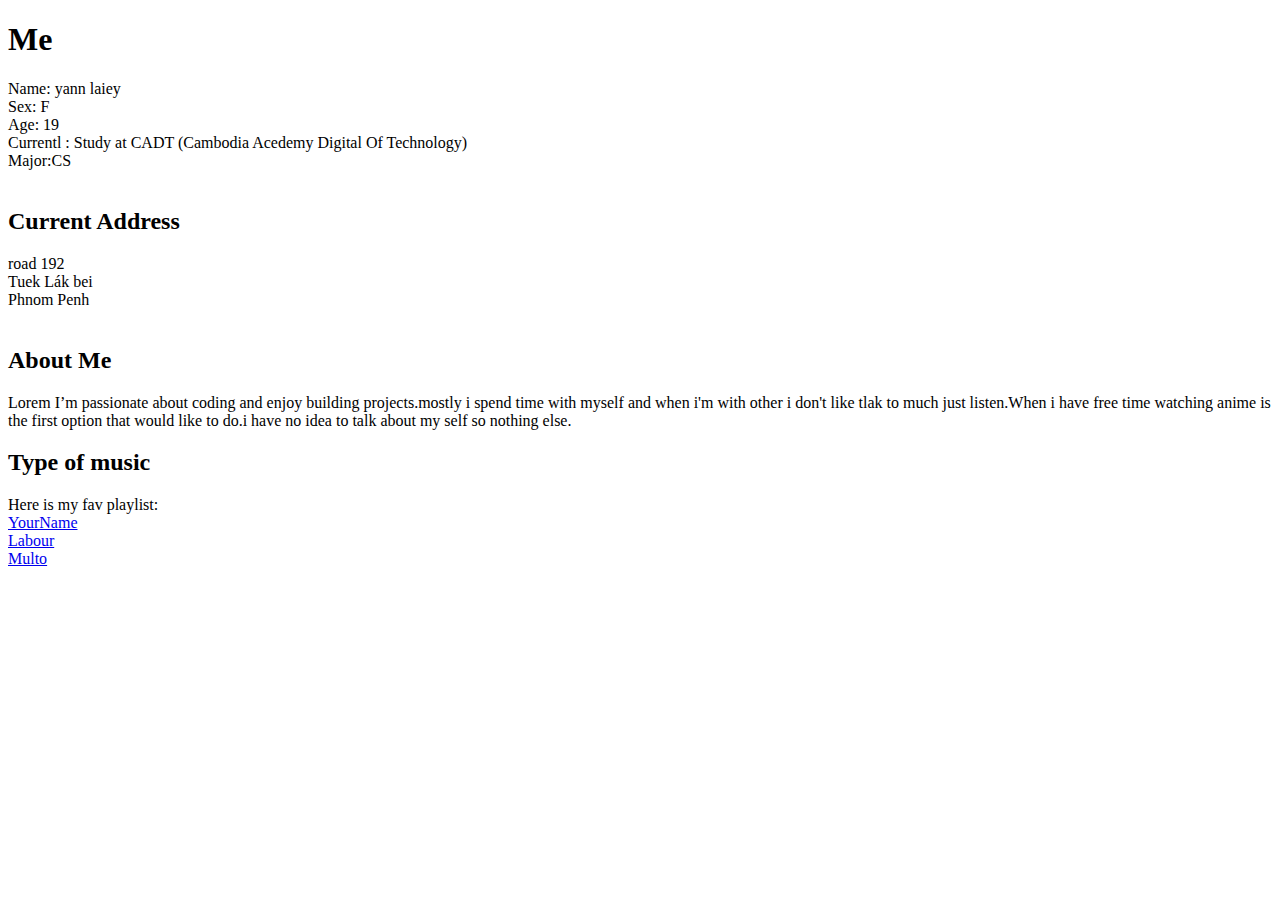
<file: Homework/Me.html>
<!DOCTYPE html>
<html lang="en">
<head>
    <meta charset="UTF-8">
    <meta name="viewport" content="width=device-width, initial-scale=1.0">
    <title>me</title>
</head>
<body>
    <h1>
        Me
    </h1>
    <li>Name: yann laiey</li>
    <li>Sex: F</li>
    <li>Age: 19</li>
    <li>Currentl : Study at CADT (Cambodia Acedemy Digital Of Technology)</li>
    <li> Major:CS</li>
    <br>
    <h2>
        Current Address
    </h2>
    <li>road 192 </li>
    <li>Tuek Lák bei</li>
    <li>Phnom Penh</li>
    <br>
   <h2>
    About Me
</h2>
Lorem I’m passionate about coding and enjoy building projects.mostly i spend time with myself and when i'm with  other i don't like tlak to much 
just listen.When i have free time watching anime is the first option that would like to do.i have no idea to  talk  about my self so nothing else. 
<h2>Type of music</h2>
<li>Here is my fav playlist:</li>
<a href="https://youtu.be/zjZD-ibfhnU?si=ItOcNLJVGJx0KFzj">YourName</a>
<br>
<a href="https://youtu.be/H_sSuViPBHs?si=kEAgeUC9-tug7VQm">Labour</a>
<br>
<a href="https://youtu.be/Rht8rS4cR1s?si=kh4zZFeOwaWT4WA4">Multo</a>
</body>
</html>
</file>
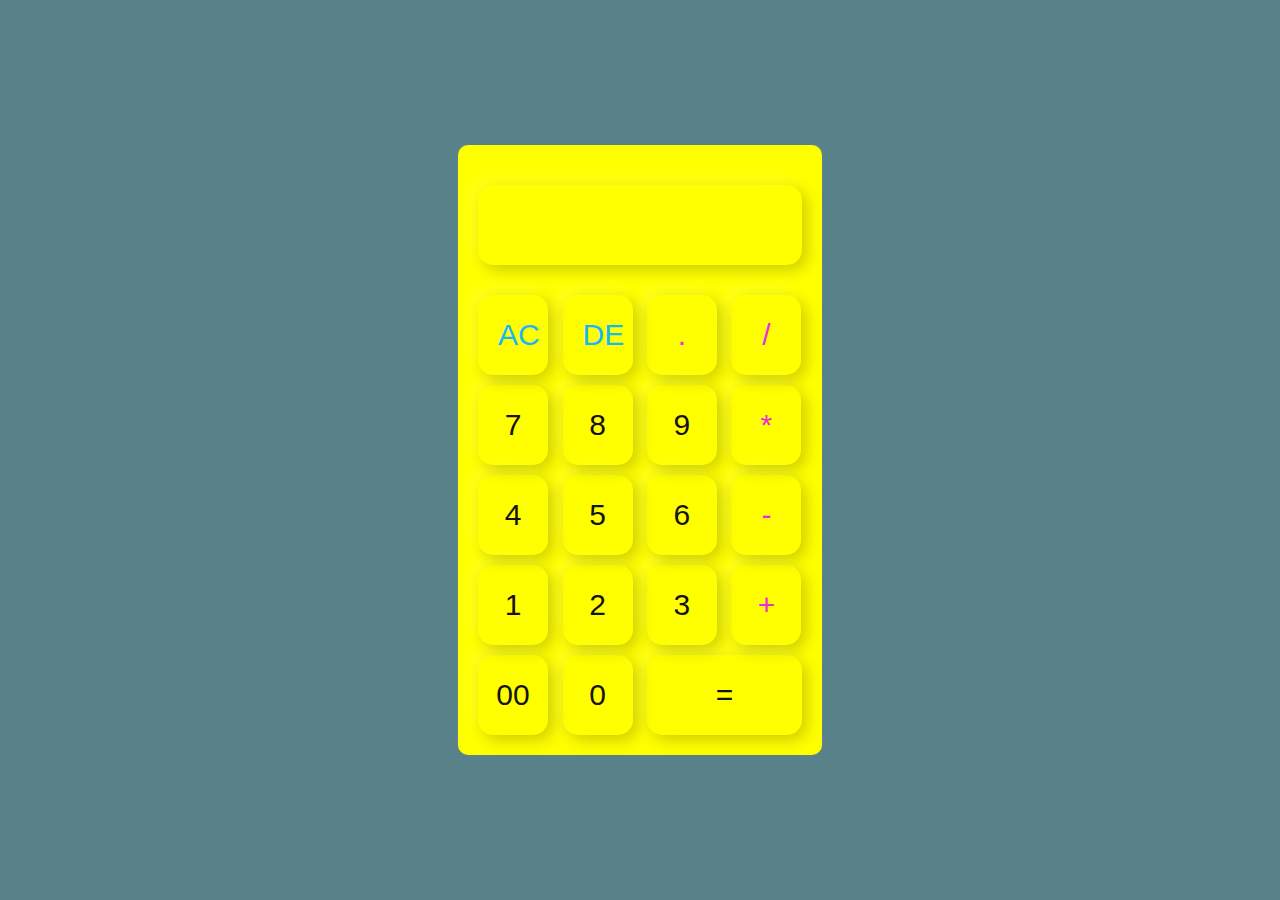
<file: self-learn/calculator.html>
<!DOCTYPE html>
<html lang="en">
<head>
    <meta charset="UTF-8">
    <meta name="viewport" content="width=device-width, initial-scale=1.0">
    <title>Document</title>
    <link rel="stylesheet" href="style.css">
</head>
<body>
    <div class="background">
        <div class="calculator">
       <form>
        <div class="result">
            <input type="text"  id="result">
        </div>
        <div>
            <input type="button" value="AC" onclick="result.value=''" class="letter"  class=" letter push">
            <input type="button" value="DE" onclick="result.value=result.value.toString().slice(0, -1)"
            class="letter"  class=" letter push">
            <input type="button" value="." onclick="result.value+='.'" class="icon"  class="icon push">
            <input type="button" value="/" onclick="result.value+='/'" class="icon"  class=" icon push">
        </div>
        <div >
            <input type="button" value="7" onclick="result.value+='7'">
            <input type="button" value="8" onclick="result.value+='8'">
            <input type="button" value="9" onclick="result.value+='9'">
            <input type="button" value="*" onclick="result.value+='*'" class="icon"> 
        </div>
        <div >
             <input type="button" value="4" onclick="result.value+='4'">
            <input type="button" value="5" onclick="result.value+='5'">
            <input type="button" value="6" onclick="result.value+='6'">
            <input type="button" value="-" onclick="result.value+='-'" class="icon">
        </div>
        <div >
             <input type="button" value="1" onclick="result.value+='1'">
            <input type="button" value="2" onclick="result.value+='2'">
            <input type="button" value="3" onclick="result.value+='3'">
            <input type="button" value="+" onclick="result.value+='+'" class="icon">
        </div>
        <div >
             <input type="button" value="00" onclick="result.value+='00'">
            <input type="button" value="0" onclick="result.value+='0'">
            <input type="button" value="=" class="equal" onclick="result.value=eval(result.value)">
        </div>
       </form>
    </div>
    </div>
</body>
</html>
</file>
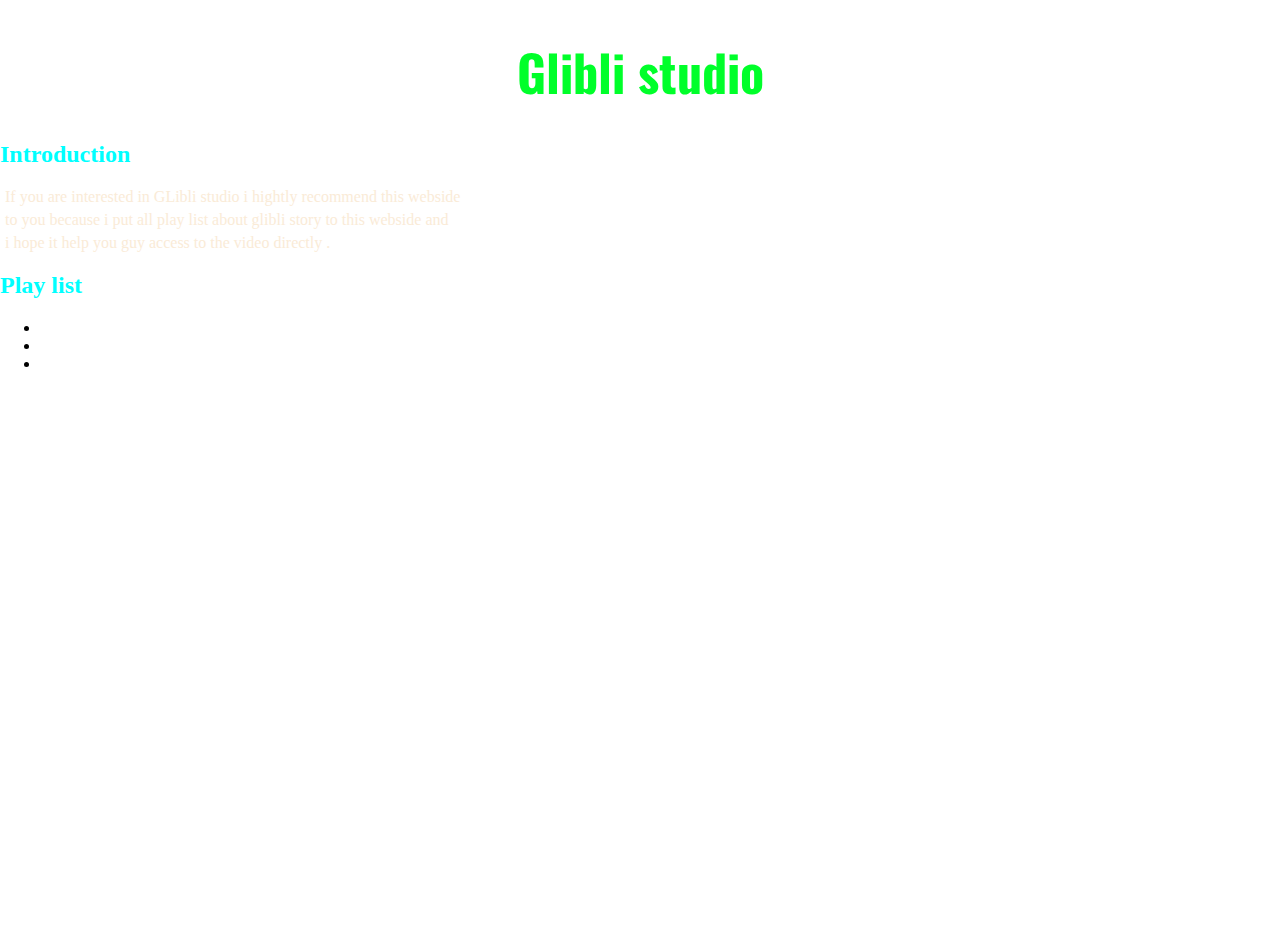
<file: week2/glibli.html>
<!DOCTYPE html>
<html lang="en">
<head>
    <meta charset="UTF-8">
    <meta name="viewport" content="width=device-width, initial-scale=1.0">
    <title>Document</title>
    <style>
        html, body{
            height:100%;
            margin: 0;
        }
        body{
             background-image: url("https://i.pinimg.com/736x/97/45/a2/9745a263cd7cf0f91c9f31aa503da1e3.jpg");
             background-repeat: no-repeat;
             background-size:cover;
             background-position: center;
             
        }
    </style>
</head>
<body>
    <h1>Glibli studio</h1>
    <link rel="stylesheet" href="filter .css">
    <h2>Introduction</h2>
    <p>     If you are interested  in  GLibli studio i hightly  recommend this  webside 
</p>
<p> to  you
         because  i put  all  play  list  about glibli  story to  this webside and 
         </p>
         <p> i  hope  it  help  you  guy  access to the  video directly .</p>
         <h2>Play list</h2>
         <ul>
            <li></li>
            <li></li>
            <li></li>
         </ul>
</body>
</html>
</file>
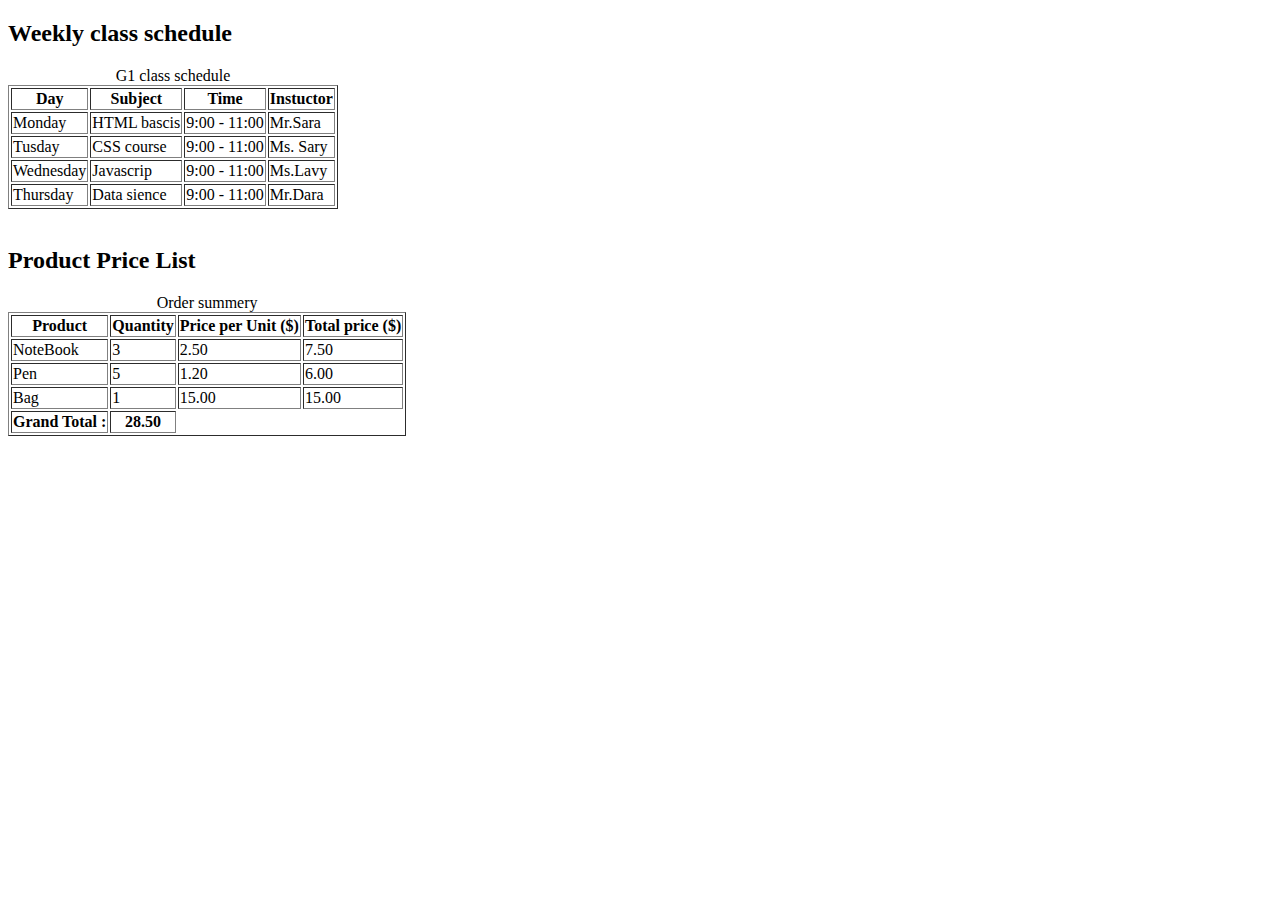
<file: week3/Ex2.html>
<!DOCTYPE html>
<html lang="en">
<head>
    <meta charset="UTF-8">
    <meta name="viewport" content="width=device-width, initial-scale=1.0">
    <title>Document</title>
</head>
<body>
    <h2 >Weekly  class schedule</h2>
    <table border="1">
        <caption style="caption-side: top;text-align: center;">G1 class schedule</caption>
        <tr>
    <th> Day</th>
    <th>Subject</th>
    <th>Time</th>
    <th>Instuctor</th>
       </tr>
       <tr>
        <td>  Monday  </td>
        <td> HTML bascis </td>
        <td>9:00 - 11:00</td>
        <td>Mr.Sara</td>
       </tr>
       <tr>
        <td>Tusday</td>
        <td>CSS course</td>
        <td>9:00 - 11:00</td>
        <td>Ms. Sary</td>
       </tr>
       <tr>
         <td>Wednesday</td>
        <td>Javascrip</td>
        <td>9:00 - 11:00</td>
        <td>Ms.Lavy</td>
       </tr>
       <tr>
        <td>Thursday</td>
        <td>Data sience</td>
        <td>9:00 - 11:00</td>
        <td>Mr.Dara</td>
       </tr>
    </table><br>

    <h2>Product Price  List</h2>
    <table border="1">
         <caption style="caption-side: top;text-align: center;">Order summery</caption>
        <tr>
            <th>Product</th>
            <th>Quantity</th>
            <th>Price per Unit ($)</th>
            <th>Total price ($) </th>
        </tr>
        <tr>
            <td>NoteBook</td>
            <td>3</td>
            <td>2.50</td>
            <td>7.50</td>
        </tr>
        <tr>
            <td>Pen</td>
            <td>5</td>
            <td>1.20</td>
            <td>6.00</td>
        </tr>
        <tr>
            <td>Bag</td>
            <td>1</td>
            <td>15.00</td>
            <td>15.00</td>
        </tr>
        <tr>
            <th>Grand Total :</th>
            <th>28.50</th>
        </tr>

    </table>

</body>
</html>
</file>
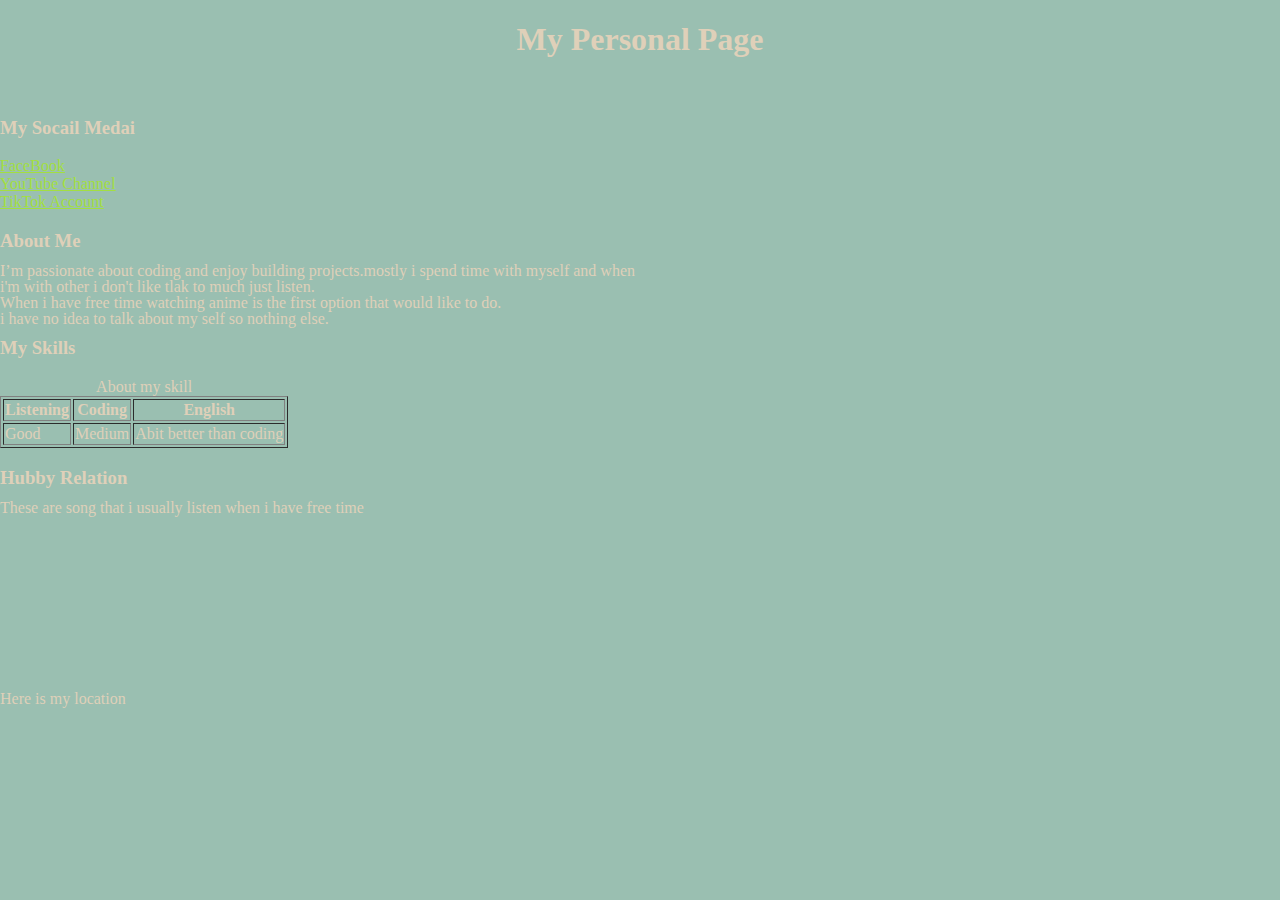
<file: week3/homework.html>
<!DOCTYPE html>
<html lang="en">
<head>
    <style>
        html, body{
            height:100%;
            margin: 0;
        }
        body{
             background-image: url("https://i.pinimg.com/736x/f2/a8/4a/f2a84a36017820aef7f90e381a3b1dc0.jpg");
             background-repeat: no-repeat;
             background-size:cover;
             background-position: center;
             
        }
        body::before{
            content: "";
  position: absolute;
  top: 0;
  left: 0;
  width: 100%;
  height: 100%;
  background-color: rgba(87, 148, 125, 0.6); 
  z-index: -1; 
        }
    </style>
    <meta charset="UTF-8">
    <meta name="viewport" content="width=device-width, initial-scale=1.0">
    <title>personal</title>
</head>
<body style="color: rgb(223, 208, 185);">
    <h1 style="text-align: center;">My Personal Page</h1><br>
    <head>
        <h3>My Socail Medai</h3>
        <nav >
            <a style="color: rgb(163, 223, 65);" href="https://web.facebook.com/yu.ey.396208">FaceBook</a><br>
            <a style="color: rgb(163, 223, 65);" href="https://youtube.com/@yannlaie5225?si=BCPNhF9MjljlWuq6">YouTube Channel</a><br>
            <a style="color: rgb(163, 223, 65);" href="https://www.tiktok.com/@eyyyyyyyyyy7?_t=ZS-8yyVOh16wwS&_r=1">TikTok Account</a><br>
        </nav>
    </head>
    <section>
        <h3>About Me</h3>
        <div style="line-height: 0;">
        <p>I’m passionate about coding and enjoy building projects.mostly i spend time with myself and when  </p>
<p>i'm with  other i don't like tlak to much just listen.</p>
<p>When i have free time watching anime is the first option that would like to do.</p>
<p>i have no idea to  talk  about my self so nothing else.</p>
</div>
    </section>
    <h3>My Skills</h3>
    <table border="1">
<caption style="caption-side: top;text-align: center;">About my skill</caption>
        <tr>
            <th>Listening</th>
            <th>Coding</th>
            <th>English</th>
        </tr>
        <tr>
            <td>Good</td>
            <td>Medium</td>
            <td>Abit  better  than  coding</td>
        </tr>
    </table>
    <h3>Hubby Relation</h3>
    <div style="line-height: 0;">
    <p>These are song that i usually listen when i have free time</p>
   <iframe width="200" height="150" src="https://www.youtube.com/embed/eg65SbqmT0s?si=aL0GTCmYPa9Jg7zf" title="YouTube video player" frameborder="0" allow="accelerometer; autoplay; clipboard-write; encrypted-media; gyroscope; picture-in-picture; web-share" referrerpolicy="strict-origin-when-cross-origin" allowfullscreen></iframe>
   </div>
   <p>Here is  my location</p>
   <iframe src="https://www.google.com/maps/embed?pb=!1m16!1m12!1m3!1d694.8661326820387!2d104.89026159018044!3d11.560283370790458!2m3!1f0!2f0!3f0!3m2!1i1024!2i768!4f13.1!2m1!1sStreet%20192nd%2C%20Phnom%20Penh!5e0!3m2!1sen!2skh!4v1755623126725!5m2!1sen!2skh" width="300" height="100" style="border:0;" allowfullscreen="" loading="lazy" referrerpolicy="no-referrer-when-downgrade"></iframe>
</body>
</html>
</file>
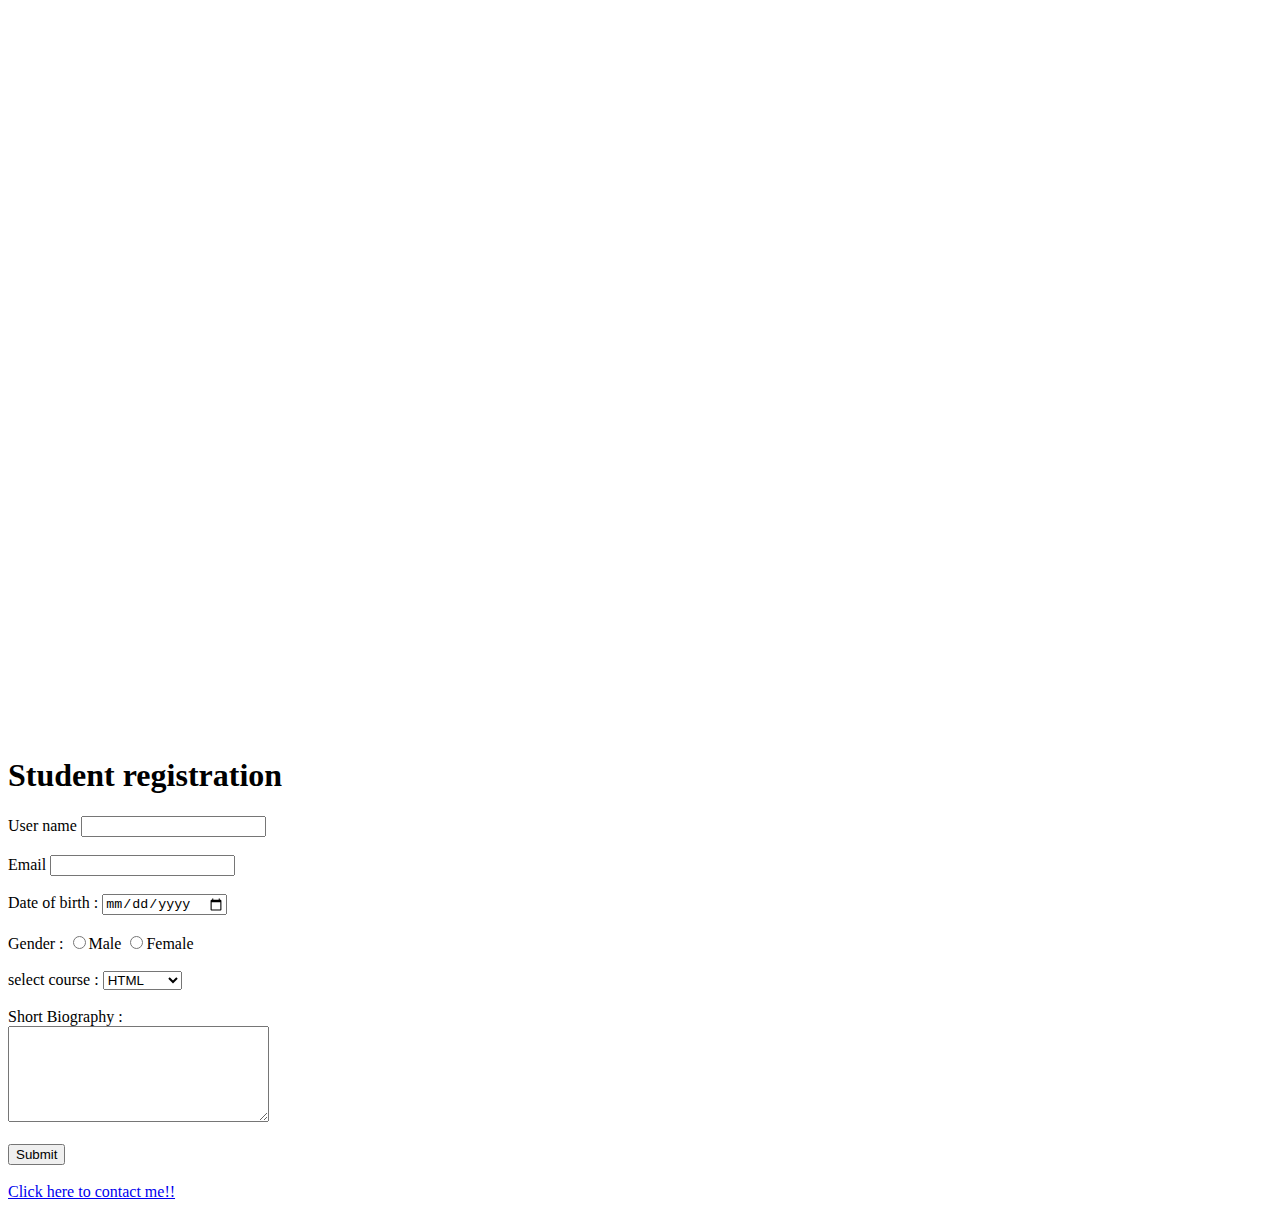
<file: week3/practice.html>
<!DOCTYPE html>
<html lang="en">
<head>
    <meta charset="UTF-8">
    <meta name="viewport" content="width=device-width, initial-scale=1.0">
    <title>Document</title>
</head>
<body>
    <iframe width="600" height="315" src="https://www.youtube.com/embed/eg65SbqmT0s?si=hd5K1JJAIRb71DNi" title="YouTube video player" frameborder="0" allow="accelerometer; autoplay; clipboard-write; encrypted-media; gyroscope; picture-in-picture; web-share" referrerpolicy="strict-origin-when-cross-origin" allowfullscreen></iframe>
    <br>
    <br><br><br>
    <iframe width="600" height="315" src="https://www.google.com/maps/embed?pb=!1m18!1m12!1m3!1d1341.3356009308686!2d104.91318938456791!3d11.661005419119736!2m3!1f0!2f0!3f0!3m2!1i1024!2i768!4f13.1!3m3!1m2!1s0x310953003413a5e3%3A0x6030e510c56cea02!2z4Z6f4Z624Z6b4Z624Z6A4Z6f4Z634Z6A4Z6Y4Z-S4Z6Y!5e0!3m2!1sen!2skh!4v1755485849434!5m2!1sen!2skh" width="600" height="450" style="border:0;" allowfullscreen="" loading="lazy" referrerpolicy="no-referrer-when-downgrade"></iframe>
    <br><br><br>
    <h1>  Student registration</h1>
    <form action="#">
        <label for="name">User name</label>
        <input type="text" required><br><br>
        <label for="email">Email</label>
        <input type="email" required><br><br>
        <label for="date">Date of  birth :</label>
        <input type="date" required><br><br>
        <label for="gender">Gender :</label>
        <input type="radio">Male  <input type="radio" required>Female <br><br>
        <label for="course">select course :</label>
        <select name="" id="course">
        <option value="HTML">HTML</option>
        <option value="CSS">CSS</option>
        <option value="Javascrip">Javascrip</option> required
        </select><br><br>
        <label for="message">Short Biography :</label><br>
         <textarea name="message" rows="6" cols="30" id="message" required></textarea><br><br>
         <input type="submit"> <br><br>
<a href="https://t.me/Seaklay55">Click here to contact me!!</a>
        
    </form>

</body>
</html>
</file>
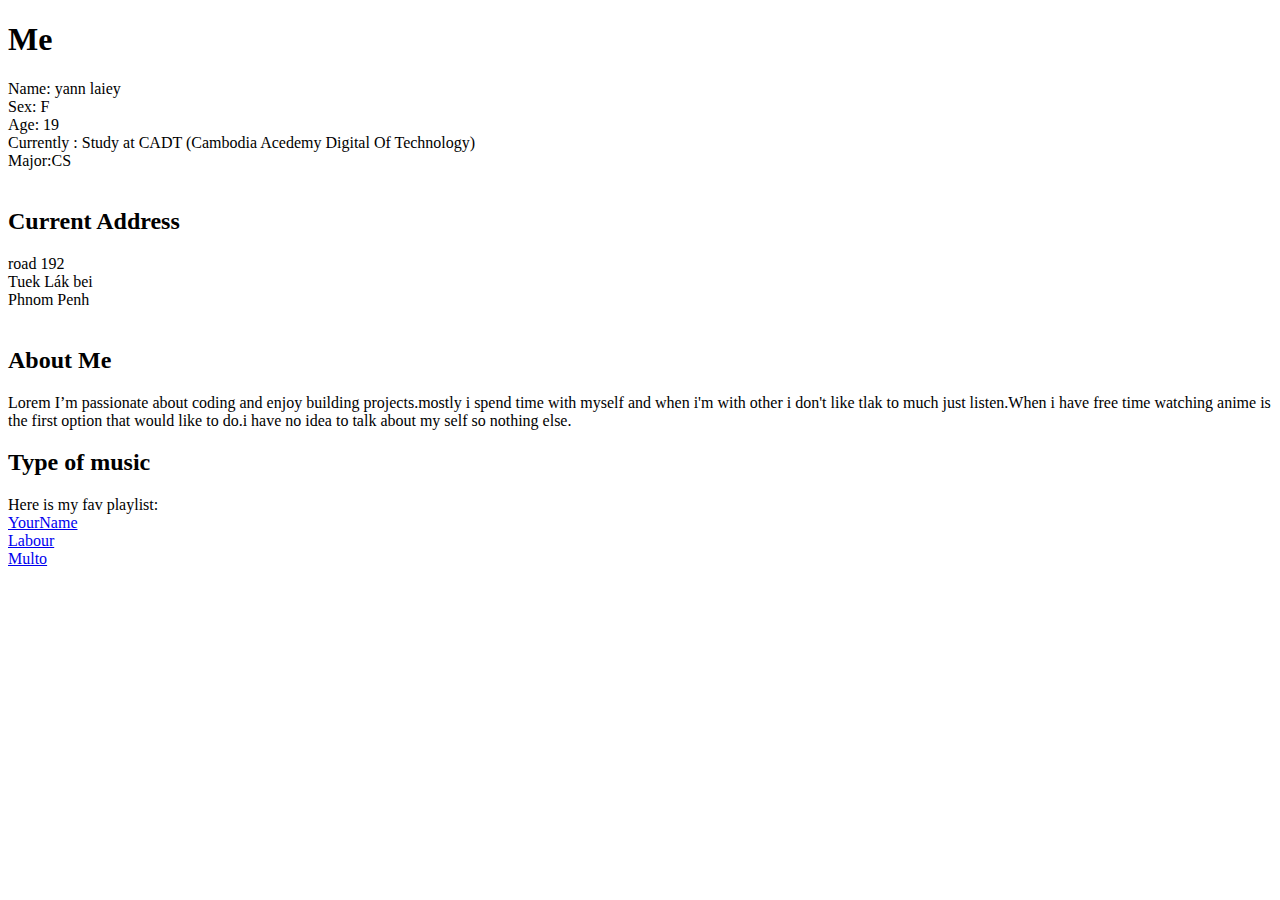
<file: week2/Homework/Me.html>
<!DOCTYPE html>
<html lang="en">
<head>
    <meta charset="UTF-8">
    <meta name="viewport" content="width=device-width, initial-scale=1.0">
    <title>me</title>
</head>
<body>
    <h1>
        Me
    </h1>
    <li>Name: yann laiey</li>
    <li>Sex: F</li>
    <li>Age: 19</li>
    <li>Currently : Study at CADT (Cambodia Acedemy Digital Of Technology)</li>
    <li> Major:CS</li>
    <br>
    <h2>
        Current Address
    </h2>
    <li>road 192 </li>
    <li>Tuek Lák bei</li>
    <li>Phnom Penh</li>
    <br>
   <h2>
    About Me
</h2>
Lorem I’m passionate about coding and enjoy building projects.mostly i spend time with myself and when i'm with  other i don't like tlak to much 
just listen.When i have free time watching anime is the first option that would like to do.i have no idea to  talk  about my self so nothing else. 
<h2>Type of music</h2>
<li>Here is my fav playlist:</li>
<a href="https://youtu.be/zjZD-ibfhnU?si=ItOcNLJVGJx0KFzj">YourName</a>
<br>
<a href="https://youtu.be/H_sSuViPBHs?si=kEAgeUC9-tug7VQm">Labour</a>
<br>
<a href="https://youtu.be/Rht8rS4cR1s?si=kh4zZFeOwaWT4WA4">Multo</a>
</body>
</html>
</file>
<file: self-learn/style.css>
*{
margin: 0;
padding:0 ;
font-family:'Poppins' , sans-serif;  
box-sizing: border-box; 
}

.background{
    width: 100%;
    height: 100vh;
    background: rgb(89, 130, 139);
    display: flex;
    align-items: center;
    justify-content: center;
}

.calculator{
    background: yellow;
    padding: 15px;
    border-radius: 10px;
    border: 5px;
}

.calculator form input{
    border: 0;
    outline: 0;
    width: 70px;
    height: 80px;
    border-radius: 15px;
    box-shadow: -8px -8px 15px rgba(255, 255, 255, 0.1),5px 5px 15px rgba(0,0,0,0.2);
    background: transparent;
    font-size:30px ;
    color: #151313;
    cursor: pointer;
    margin: 5px;

}
form .result{
    display: flex;
    justify-content: flex-end;
    margin:20px 0;
}
form .result input{
    text-align: right;
    flex: 1;
    font-size: 45px;
    box-shadow: o.1px;

}
form input.equal{
    width: 155px;
}
form input.letter {
    color: rgb(21, 184, 248);
}
form input.icon{
    color: rgb(236, 45, 220);
}
.letter {

  box-shadow:
    -3px -10px 15px #ffffff,
    -3px -5px 8px #ffffff,
    -10px 0px 15px #ffffff,
    3px 10px 12px rgba(0, 0, 0, 0.2);
  transition: all 0.2s ease;   /* smooth animation */
  transform: scale(1);         /* default size */
  border-radius: 8px;          /* rounded corners (optional) */
  padding: 10px 20px;
  cursor: pointer;
}
.push:hover {
  transform: scale(1.05);      /* slightly bigger */
}
.push:active {
  transform: scale(1.15);      /* pop bigger */
  box-shadow: 
    inset 2px 2px 8px rgba(0, 0, 0, 0.3),
    inset -2px -2px 8px rgba(255, 255, 255, 0.6);
}
</file>
<file: week2/filter .css>
@import url('https://fonts.googleapis.com/css2?family=Oswald:wght@200..700&display=swap');
h1{
    font-family: "Oswald", sans-serif;
    text-align: center;
    color: rgb(0, 255, 42);
    font-size: 50px;
}h2{
    color: aqua;
}p{
    margin: 5px;
    color: antiquewhite;
    
}
</file>
